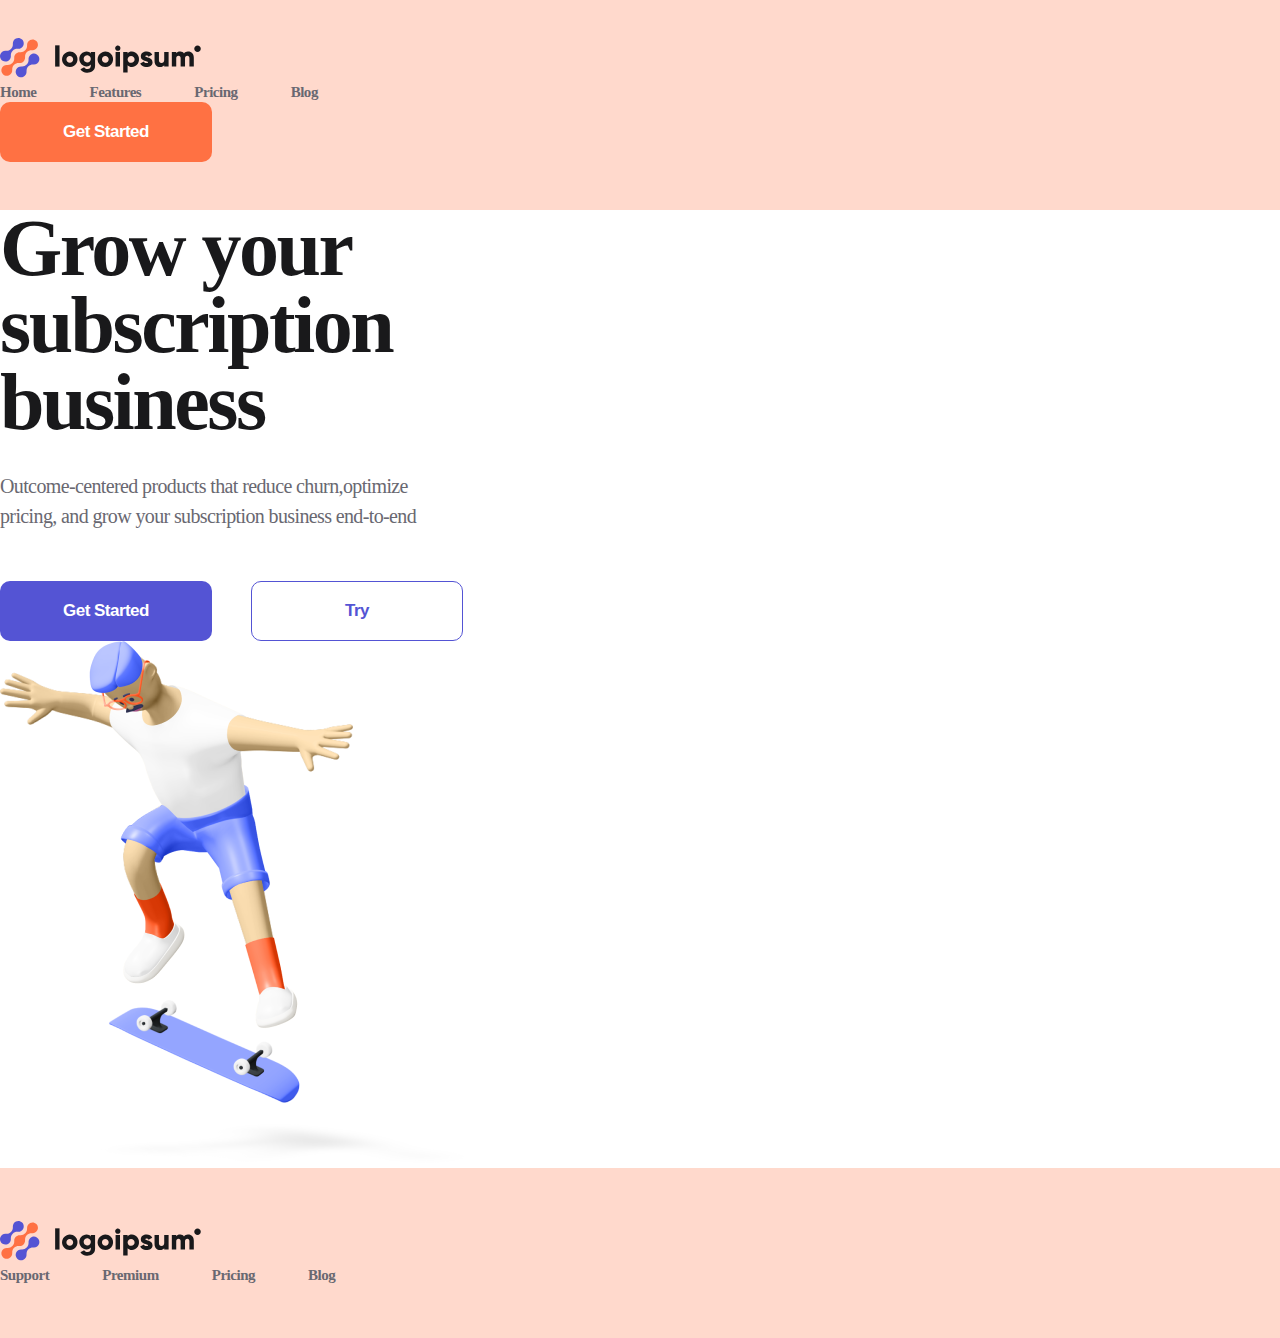
<file: index.html>
<!DOCTYPE html>
<html lang="en">
<head>
  <meta charset="UTF-8">
  <meta http-equiv="X-UA-Compatible" content="IE=edge">
  <meta name="viewport" content="width=device-width, initial-scale=1.0">
  <title>Homework</title>
  <link rel="stylesheet" href="./style/style.css">
</head>
<body>
   <header class="header">
         <div class="container">
               <div>    
                <a href="#"> 
                  <img src="./img/MyLogo.svg" alt="logo" class=".logo">
                </a>
               </div>
               <nav class="nav">
                         <ul>
                              <li class="nav_li"> 
                                  <a class="nav_link" href="#"> Home</a>
                              </li>
                              <li class="nav_li"> 
                                  <a class="nav_link"  href="#">Features</a>
                       </li>
                       <li class="nav_li"> 
                                <a class="nav_link" href="#">Pricing</a>
                       </li>
                       <li class="nav_li"> 
                               <a class="nav_link" href="#">Blog</a>
                       </li>
                         </ul>
                </nav>
                <div>
               <button class="button button_orange">
                  Get Started
               </button>
                </div>
          </div>
   </header>
   <section class="container about">
     <div>
        <h1 class="about_titel">
          Grow your subscription business
        </h1>
        <p class="about_text">
          Outcome-centered products that reduce churn,optimize pricing, and grow your  subscription business end-to-end
        </p>
        <div>
            <button class="button button_violet">
                Get Started
           </button>
            <button class="button button_transparent">
               Try
            </button>
        </div>
      </div>
     <div> 
       <img src="./img/firstman.png.png" alt="firstman">
     </div>
   </section>
   <footer class="footer  container">
          <div>
          <div> 
      <a href="#"> 
        <img src="./img/MyLogo.svg" alt="logo" >
      </a>
         </div>
          <nav  class="nav">
      <ul>
        <li class="nav_li"><a class="nav_link" href="#">Support</a></li>
        <li class="nav_li"><a  class="nav_link" href="#">Premium</a></li>
        <li class="nav_li"><a  class="nav_link" href="#">Pricing</a></li>
        <li class="nav_li"><a  class="nav_link" href="#">Blog</a></li>
      </ul>
         </nav>
  </div>
   </footer>
</body>
</html>
</file>
<file: style/style.css>
*{   
     margin: 0;
     padding: 0;
     font-size: 16px;
     font-weight: normal;

}

.conteiner {
  max-width: 1070px;
  margin: 0  auto;
}

.header, .footer {
    background: rgba(255, 113, 67, 0.27);
    padding: 38px  0 48px;
}
.nav_li{

    display: inline-block;
}

.nav_li:not(:first-of-type) {
margin-left: 49px;
}

.nav_link{
    font-weight: bold;
    font-size: 15px;
    line-height: 20px;
    letter-spacing: -0.468947px;
    color: #696871;
    text-decoration: none;

}

.nav_link:hover{
  color: black;
  transition: 300ms;
}

.button{
   width: 212px;
   height: 60px;
   font-weight: bold;
   font-size: 17px;
   line-height: 22px;
   letter-spacing: -0.531474px;
   color: #FFFFFF;
   border: none;
   border-radius: 10px;
   cursor: pointer;
}

.button_orange{
  background: #FF7143;
}

.button_orange:hover{
  background: #f67c53;
  transition: 500ms;
}

.about_titel{
    font-weight: bold;
    font-size: 80px;
    line-height: 77px;
   letter-spacing: -2.50105px;
    color: #19191B;
    max-width: 467px;
    margin-bottom: 30px;
}

.about_text{
   font-size: 20px;
   line-height: 30px;
   letter-spacing: -0.625263px;
   color: #696871;
   max-width: 464px;
   margin-bottom: 50px;
}

.button_violet{
  background: #5454D4;
}

.button_transparent{
  background: none;
 color: #5454D4;
 border: 1px solid #5454D4;
 margin-left: 35px;
}

.footer{

  padding: 53px 0;
}
</file>
